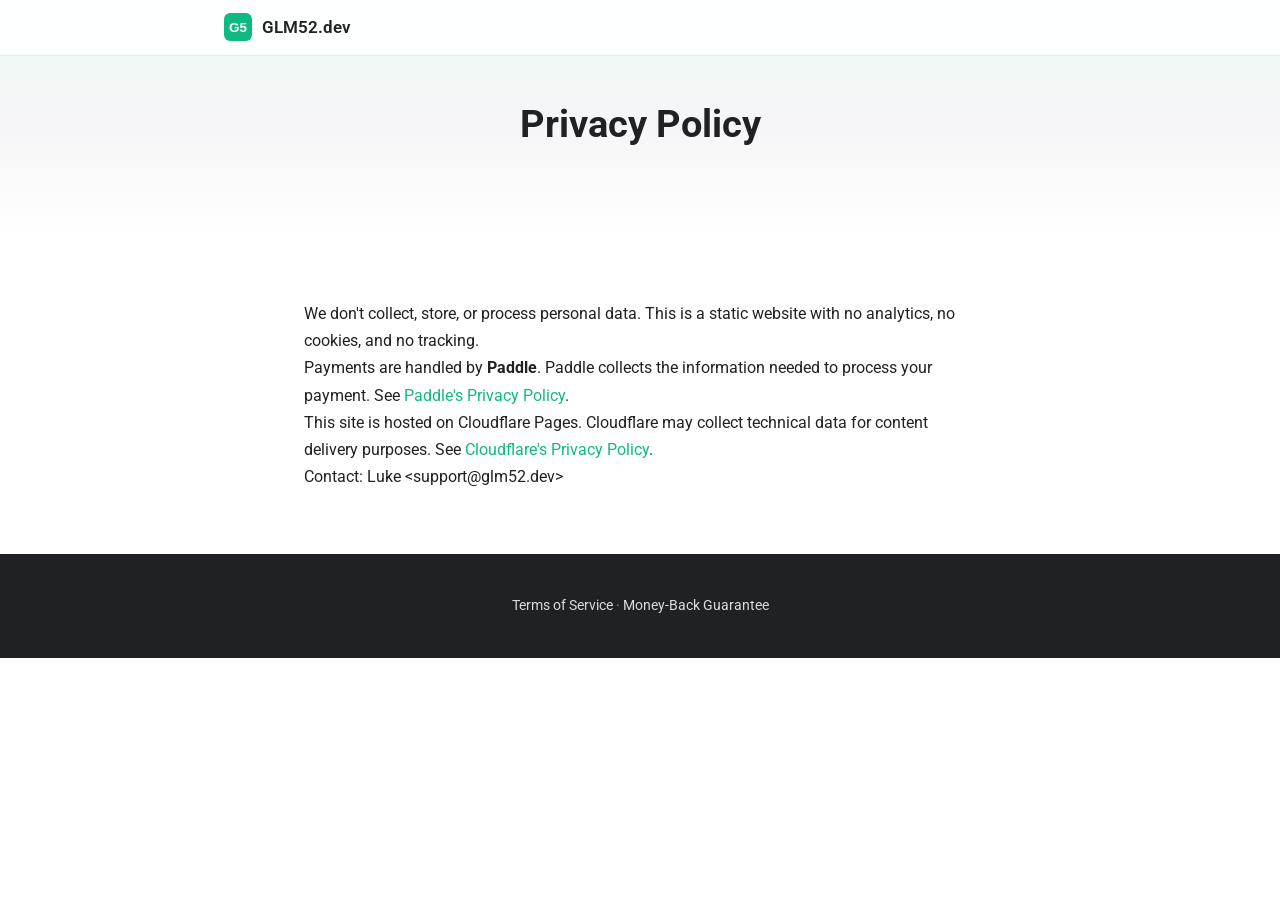
<file: privacy/index.html>
<!DOCTYPE html>
<html lang="en">
<head>
  <meta charset="UTF-8">
  <meta name="viewport" content="width=device-width, initial-scale=1.0">
  <title>Privacy Policy — GLM52.dev</title>
  <meta name="description" content="GLM52.dev privacy policy — no tracking, no cookies, no personal data collection. Payments processed by Paddle.">
  <meta property="og:title" content="Privacy Policy — GLM52.dev">
  <meta property="og:description" content="No tracking, no cookies, no personal data collection. Payments via Paddle.">
  <meta property="og:type" content="website">
  <meta property="og:url" content="https://glm52.dev/privacy/">
  <meta property="og:image" content="https://glm52.dev/assets/og-image.svg">
  <meta property="og:site_name" content="GLM52.dev">
  <meta name="twitter:card" content="summary_large_image">
  <meta name="twitter:title" content="Privacy Policy — GLM52.dev">
  <meta name="twitter:description" content="No tracking, no cookies, no personal data collection.">
  <meta name="twitter:image" content="https://glm52.dev/assets/og-image.svg">
  <link rel="canonical" href="https://glm52.dev/privacy/">
  <link rel="preconnect" href="https://fonts.googleapis.com">
  <link rel="preconnect" href="https://fonts.gstatic.com" crossorigin>
  <link href="https://fonts.googleapis.com/css2?family=Google+Sans:wght@400;500;700&family=Roboto:wght@300;400;500;700&family=Roboto+Mono:wght@400;500&display=swap" rel="stylesheet" media="print" onload="this.media='all'">
  <noscript><link href="https://fonts.googleapis.com/css2?family=Google+Sans:wght@400;500;700&family=Roboto:wght@300;400;500;700&family=Roboto+Mono:wght@400;500&display=swap" rel="stylesheet"></noscript>
  <link rel="stylesheet" href="/css/style.css">
  <link rel="icon" type="image/svg+xml" href="/favicon.svg">
</head>
<body>
  <nav class="nav">
    <div class="nav-inner">
      <a href="/" class="nav-logo"><svg width="28" height="28" viewBox="0 0 100 100"><rect fill="#10b981" width="100" height="100" rx="22"/><text x="50" y="68" text-anchor="middle" fill="white" font-size="48" font-family="sans-serif" font-weight="bold">G5</text></svg>GLM52.dev</a>
    </div>
  </nav>
  <main>
    <section class="hero">
      <div class="container">
        <h1>Privacy Policy</h1>
      </div>
    </section>
    <section class="section">
      <div class="container" style="max-width:720px;">
        <p>We don't collect, store, or process personal data. This is a static website with no analytics, no cookies, and no tracking.</p>
        <p>Payments are handled by <strong>Paddle</strong>. Paddle collects the information needed to process your payment. See <a href="https://www.paddle.com/legal/privacy" target="_blank" rel="noopener">Paddle's Privacy Policy</a>.</p>
        <p>This site is hosted on Cloudflare Pages. Cloudflare may collect technical data for content delivery purposes. See <a href="https://www.cloudflare.com/privacypolicy/" target="_blank" rel="noopener">Cloudflare's Privacy Policy</a>.</p>
        <p>Contact: Luke &lt;support@glm52.dev&gt;</p>
      </div>
    </section>
  </main>
  <footer class="footer">
    <div class="container">
      <p><a href="/terms/">Terms of Service</a> &middot; <a href="/refunds/">Money-Back Guarantee</a></p>
    </div>
  </footer>
</body>
</html>
</file>
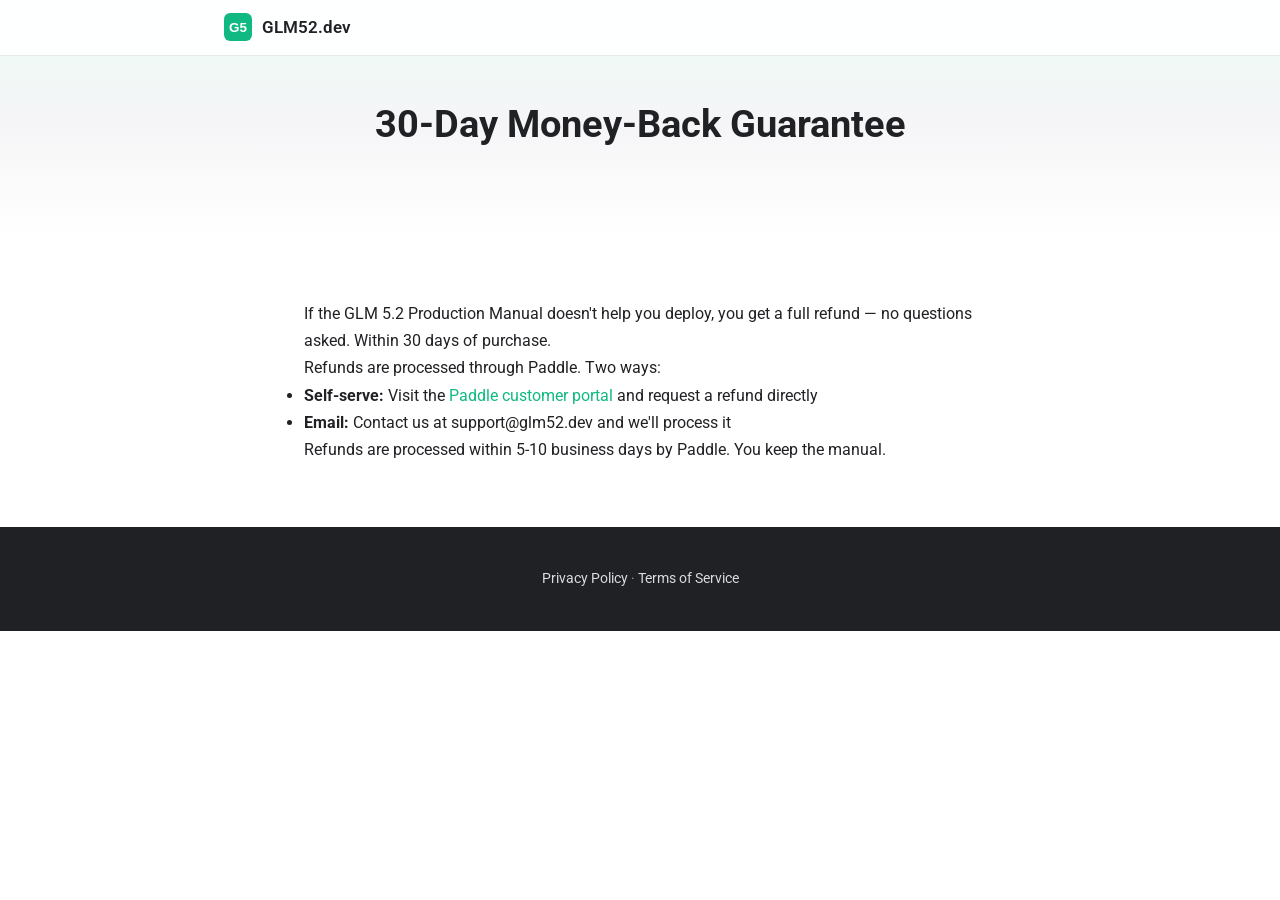
<file: refunds/index.html>
<!DOCTYPE html>
<html lang="en">
<head>
  <meta charset="UTF-8">
  <meta name="viewport" content="width=device-width, initial-scale=1.0">
  <title>Money-Back Guarantee — GLM52.dev</title>
  <meta name="description" content="30-day money-back guarantee for GLM 5.2 Production Manual. Full refund, no questions asked. Processed through Paddle.">
  <meta property="og:title" content="Money-Back Guarantee — GLM52.dev">
  <meta property="og:description" content="30-day money-back guarantee. Full refund, no questions asked.">
  <meta property="og:type" content="website">
  <meta property="og:url" content="https://glm52.dev/refunds/">
  <meta property="og:image" content="https://glm52.dev/assets/og-image.svg">
  <meta property="og:site_name" content="GLM52.dev">
  <meta name="twitter:card" content="summary_large_image">
  <meta name="twitter:title" content="Money-Back Guarantee — GLM52.dev">
  <meta name="twitter:description" content="30-day money-back guarantee. Full refund, no questions asked.">
  <meta name="twitter:image" content="https://glm52.dev/assets/og-image.svg">
  <link rel="canonical" href="https://glm52.dev/refunds/">
  <link rel="preconnect" href="https://fonts.googleapis.com">
  <link rel="preconnect" href="https://fonts.gstatic.com" crossorigin>
  <link href="https://fonts.googleapis.com/css2?family=Google+Sans:wght@400;500;700&family=Roboto:wght@300;400;500;700&family=Roboto+Mono:wght@400;500&display=swap" rel="stylesheet" media="print" onload="this.media='all'">
  <noscript><link href="https://fonts.googleapis.com/css2?family=Google+Sans:wght@400;500;700&family=Roboto:wght@300;400;500;700&family=Roboto+Mono:wght@400;500&display=swap" rel="stylesheet"></noscript>
  <link rel="stylesheet" href="/css/style.css">
  <link rel="icon" type="image/svg+xml" href="/favicon.svg">
</head>
<body>
  <nav class="nav">
    <div class="nav-inner">
      <a href="/" class="nav-logo"><svg width="28" height="28" viewBox="0 0 100 100"><rect fill="#10b981" width="100" height="100" rx="22"/><text x="50" y="68" text-anchor="middle" fill="white" font-size="48" font-family="sans-serif" font-weight="bold">G5</text></svg>GLM52.dev</a>
    </div>
  </nav>
  <main>
    <section class="hero">
      <div class="container">
        <h1>30-Day Money-Back Guarantee</h1>
      </div>
    </section>
    <section class="section">
      <div class="container" style="max-width:720px;">
        <p>If the GLM 5.2 Production Manual doesn't help you deploy, you get a full refund — no questions asked. Within 30 days of purchase.</p>
        <p>Refunds are processed through Paddle. Two ways:</p>
        <ul>
          <li><strong>Self-serve:</strong> Visit the <a href="https://customer-portal.paddle.com/cpl_01ktyfrh42qnkmgvx3gxm1y03g" target="_blank" rel="noopener">Paddle customer portal</a> and request a refund directly</li>
          <li><strong>Email:</strong> Contact us at support@glm52.dev and we'll process it</li>
        </ul>
        <p>Refunds are processed within 5-10 business days by Paddle. You keep the manual.</p>
      </div>
    </section>
  </main>
  <footer class="footer">
    <div class="container">
      <p><a href="/privacy/">Privacy Policy</a> &middot; <a href="/terms/">Terms of Service</a></p>
    </div>
  </footer>
</body>
</html>
</file>
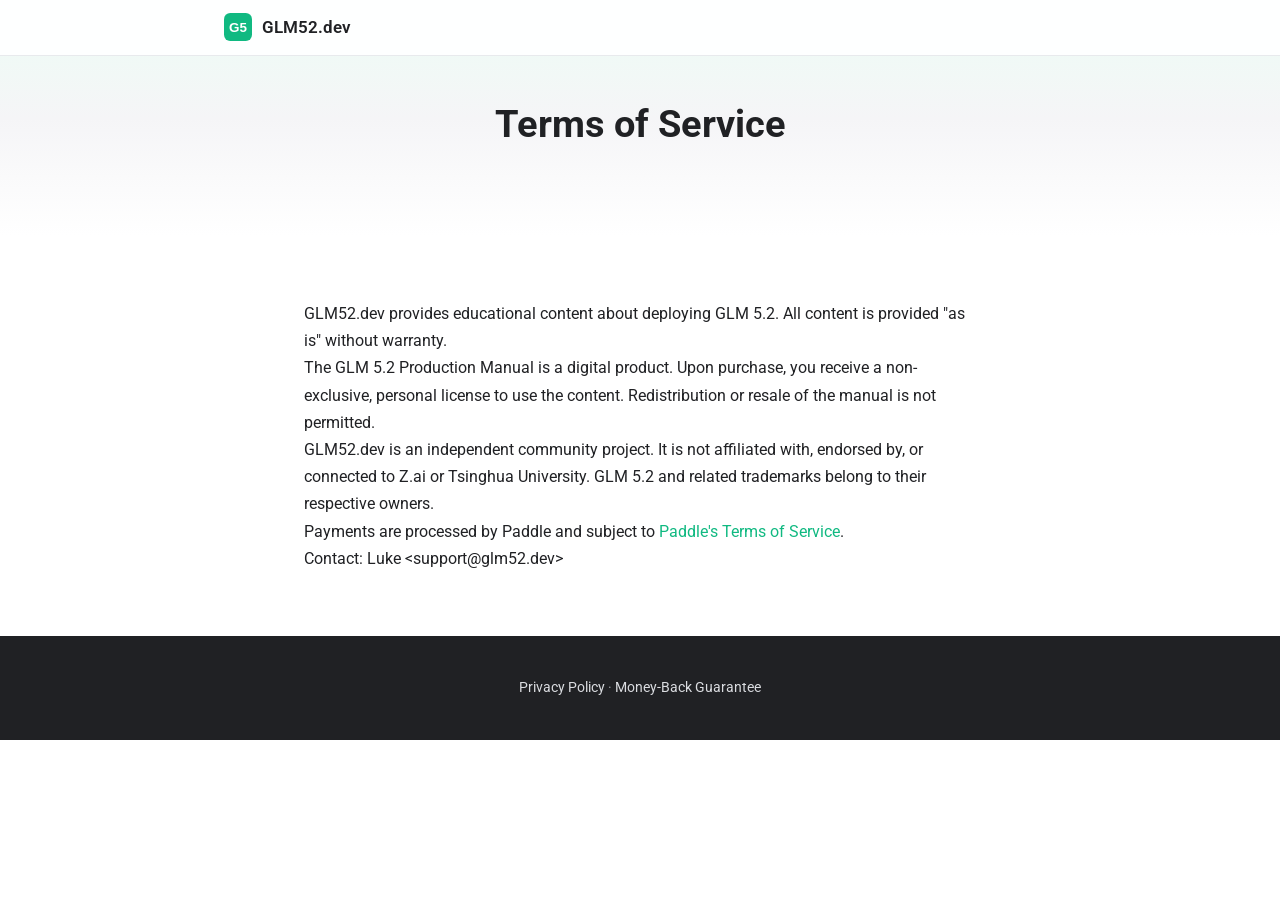
<file: terms/index.html>
<!DOCTYPE html>
<html lang="en">
<head>
  <meta charset="UTF-8">
  <meta name="viewport" content="width=device-width, initial-scale=1.0">
  <title>Terms of Service — GLM52.dev</title>
  <meta name="description" content="GLM52.dev terms of service — educational content, digital product license, Paddle payment processing.">
  <meta property="og:title" content="Terms of Service — GLM52.dev">
  <meta property="og:description" content="Educational content, digital product license, Paddle payment processing.">
  <meta property="og:type" content="website">
  <meta property="og:url" content="https://glm52.dev/terms/">
  <meta property="og:image" content="https://glm52.dev/assets/og-image.svg">
  <meta property="og:site_name" content="GLM52.dev">
  <meta name="twitter:card" content="summary_large_image">
  <meta name="twitter:title" content="Terms of Service — GLM52.dev">
  <meta name="twitter:description" content="Educational content, digital product license.">
  <meta name="twitter:image" content="https://glm52.dev/assets/og-image.svg">
  <link rel="canonical" href="https://glm52.dev/terms/">
  <link rel="preconnect" href="https://fonts.googleapis.com">
  <link rel="preconnect" href="https://fonts.gstatic.com" crossorigin>
  <link href="https://fonts.googleapis.com/css2?family=Google+Sans:wght@400;500;700&family=Roboto:wght@300;400;500;700&family=Roboto+Mono:wght@400;500&display=swap" rel="stylesheet" media="print" onload="this.media='all'">
  <noscript><link href="https://fonts.googleapis.com/css2?family=Google+Sans:wght@400;500;700&family=Roboto:wght@300;400;500;700&family=Roboto+Mono:wght@400;500&display=swap" rel="stylesheet"></noscript>
  <link rel="stylesheet" href="/css/style.css">
  <link rel="icon" type="image/svg+xml" href="/favicon.svg">
</head>
<body>
  <nav class="nav">
    <div class="nav-inner">
      <a href="/" class="nav-logo"><svg width="28" height="28" viewBox="0 0 100 100"><rect fill="#10b981" width="100" height="100" rx="22"/><text x="50" y="68" text-anchor="middle" fill="white" font-size="48" font-family="sans-serif" font-weight="bold">G5</text></svg>GLM52.dev</a>
    </div>
  </nav>
  <main>
    <section class="hero">
      <div class="container">
        <h1>Terms of Service</h1>
      </div>
    </section>
    <section class="section">
      <div class="container" style="max-width:720px;">
        <p>GLM52.dev provides educational content about deploying GLM 5.2. All content is provided "as is" without warranty.</p>
        <p>The GLM 5.2 Production Manual is a digital product. Upon purchase, you receive a non-exclusive, personal license to use the content. Redistribution or resale of the manual is not permitted.</p>
        <p>GLM52.dev is an independent community project. It is not affiliated with, endorsed by, or connected to Z.ai or Tsinghua University. GLM 5.2 and related trademarks belong to their respective owners.</p>
        <p>Payments are processed by Paddle and subject to <a href="https://www.paddle.com/legal/terms" target="_blank" rel="noopener">Paddle's Terms of Service</a>.</p>
        <p>Contact: Luke &lt;support@glm52.dev&gt;</p>
      </div>
    </section>
  </main>
  <footer class="footer">
    <div class="container">
      <p><a href="/privacy/">Privacy Policy</a> &middot; <a href="/refunds/">Money-Back Guarantee</a></p>
    </div>
  </footer>
</body>
</html>
</file>
<file: css/style.css>
:root {
  --accent: #10b981;
  --accent-hover: #059669;
  --accent-light: #d1fae5;
  --google-green: #34A853;
  --google-red: #EA4335;
  --gray-50: #f8f9fa;
  --gray-100: #f1f3f4;
  --gray-200: #e8eaed;
  --gray-300: #dadce0;
  --gray-500: #9aa0a6;
  --gray-700: #5f6368;
  --gray-900: #202124;
  --text: #202124;
  --text-secondary: #5f6368;
  --bg: #ffffff;
  --bg-alt: #f8f9fa;
  --radius-sm: 8px;
  --radius: 12px;
  --radius-lg: 20px;
  --shadow-sm: 0 1px 2px rgba(0,0,0,0.06), 0 1px 3px rgba(0,0,0,0.1);
  --shadow: 0 1px 3px rgba(0,0,0,0.08), 0 4px 12px rgba(0,0,0,0.08);
  --shadow-lg: 0 2px 6px rgba(0,0,0,0.06), 0 10px 30px rgba(0,0,0,0.1);
  --max-width: 880px;
}
*, *::before, *::after { box-sizing: border-box; margin: 0; padding: 0; }
body {
  font-family: 'Roboto', system-ui, -apple-system, sans-serif;
  font-size: 16px; line-height: 1.7;
  color: var(--text); background: var(--bg);
  -webkit-font-smoothing: antialiased;
}
h1, h2, h3, .nav-logo { font-family: 'Google Sans', 'Roboto', sans-serif; }
h1 { font-size: 2.4rem; line-height: 1.25; }
h2 { font-size: 1.55rem; margin-bottom: 16px; }
h2::after { content: ''; display: block; width: 40px; height: 3px; border-radius: 2px; margin-top: 10px; background: var(--accent); }
h3 { font-size: 1.12rem; margin-bottom: 8px; }
a { color: var(--accent); text-decoration: none; }
a:hover { text-decoration: underline; }
code { font-family: 'Roboto Mono', 'SF Mono', 'Fira Code', monospace; font-size: 0.88em; background: var(--gray-100); padding: 2px 6px; border-radius: 4px; }
pre { background: #1e1e1e; border-radius: var(--radius); padding: 18px 20px; overflow-x: auto; margin: 16px 0; }
pre code { background: none; padding: 0; font-size: 0.82rem; line-height: 1.65; color: #d4d4d4; }
img { max-width: 100%; height: auto; }
.container { max-width: var(--max-width); margin: 0 auto; padding: 0 24px; }

/* Nav */
.nav { position: fixed; top: 0; left: 0; right: 0; height: 56px; background: rgba(255,255,255,0.92); backdrop-filter: blur(12px); -webkit-backdrop-filter: blur(12px); border-bottom: 1px solid var(--gray-200); z-index: 100; }
.nav-inner { max-width: var(--max-width); margin: 0 auto; padding: 0 24px; display: flex; align-items: center; height: 100%; justify-content: space-between; }
.nav-logo { display: flex; align-items: center; gap: 10px; font-size: 1.05rem; font-weight: 600; color: var(--text); text-decoration: none; }
.nav-links { display: flex; list-style: none; gap: 20px; align-items: center; }
.nav-links a { color: var(--text-secondary); font-size: 0.90rem; font-weight: 500; text-decoration: none; white-space: nowrap; }
.nav-links li { flex-shrink: 0; }
.nav-links a:hover { color: var(--text); }
.nav-cta { color: var(--accent) !important; font-weight: 600 !important; }
.nav-toggle { display: none; flex-direction: column; gap: 4px; background: none; border: none; cursor: pointer; padding: 4px; }
.nav-toggle span { display: block; width: 22px; height: 2px; background: var(--text); border-radius: 1px; transition: transform 0.2s; }
.nav-toggle.open span:nth-child(1) { transform: rotate(45deg) translate(4px,4px); }
.nav-toggle.open span:nth-child(2) { opacity: 0; }
.nav-toggle.open span:nth-child(3) { transform: rotate(-45deg) translate(4px,-4px); }

/* Hero */
.hero { padding: 100px 0 72px; text-align: center; background: linear-gradient(180deg, #ecfdf5 0%, #f5f5f7 50%, #ffffff 100%); }
.hero-badge { display: inline-block; padding: 4px 14px; font-size: 0.82rem; font-weight: 600; color: var(--accent); background: var(--accent-light); border-radius: 20px; margin-bottom: 20px; }
.hero h1 { margin-bottom: 16px; }
.hero-subtitle { font-size: 1.15rem; color: var(--text-secondary); max-width: 650px; margin: 0 auto 28px; line-height: 1.6; }
.hero-actions { display: flex; gap: 12px; justify-content: center; flex-wrap: wrap; margin-bottom: 36px; }
.hero-stats { display: flex; gap: 32px; justify-content: center; flex-wrap: wrap; }
.hero-stat { text-align: center; }
.hero-stat strong { display: block; font-size: 1.6rem; color: var(--accent); }

/* Buttons */
.btn { display: inline-block; padding: 12px 28px; font-size: 0.95rem; font-weight: 600; border-radius: 28px; text-decoration: none; transition: all 0.15s; }
.btn-primary { background: var(--accent); color: #fff; box-shadow: 0 2px 12px rgba(16,185,129,.35); }
.btn-primary:hover { background: var(--accent-hover); text-decoration: none; color: #fff; }
.btn-outline { border: 1.5px solid var(--gray-300); color: var(--text); background: #fff; }
.btn-outline:hover { border-color: var(--accent); color: var(--accent); text-decoration: none; }
.btn-buy { display: inline-block; padding: 14px 40px; font-size: 1.05rem; font-weight: 600; background: var(--accent); color: #fff; border: none; border-radius: 28px; cursor: pointer; box-shadow: 0 2px 12px rgba(16,185,129,.35); font-family: 'Google Sans','Roboto',sans-serif; }
.btn-buy:hover { background: var(--accent-hover); }

/* Sections */
.section { padding: 64px 0; }
.section-alt { background: var(--bg-alt); }
.section-lead { font-size: 1.05rem; color: var(--text-secondary); margin-bottom: 24px; max-width: 600px; }

/* Cards */
.reasons-grid, .usecases-grid { display: grid; grid-template-columns: repeat(auto-fit, minmax(340px, 1fr)); gap: 20px; margin-top: 28px; }
.reason-card, .usecase-card { background: #fff; border: 1px solid var(--gray-200); border-radius: var(--radius); padding: 24px; box-shadow: var(--shadow-sm); transition: box-shadow 0.2s; }
.reason-card:hover, .usecase-card:hover { box-shadow: var(--shadow); }
.reason-card h3, .usecase-card h3 { font-size: 1.05rem; }

/* Compare Grid */
.compare-grid { display: grid; grid-template-columns: 1fr 1fr; gap: 24px; margin-top: 24px; }
.compare-grid > div { background: #fff; border: 1px solid var(--gray-200); border-radius: var(--radius); padding: 28px; }
.compare-grid h3 { font-size: 1.05rem; margin-bottom: 12px; color: var(--accent); }
.compare-grid ul { list-style: none; padding: 0; }
.compare-grid li { padding: 6px 0; border-bottom: 1px solid var(--gray-100); font-size: 0.93rem; }
.compare-grid li:last-child { border-bottom: none; }

/* Tables */
.table-wrap { overflow-x: auto; margin: 20px 0; border-radius: var(--radius); border: 1px solid var(--gray-200); }
table { width: 100%; border-collapse: collapse; font-size: 0.93rem; }
thead { background: #202124; color: #fff; }
thead th { padding: 12px 16px; text-align: left; font-weight: 600; }
tbody td { padding: 10px 16px; border-bottom: 1px solid var(--gray-100); }
tbody tr:nth-child(even) { background: var(--gray-50); }

/* FAQ */
.faq-list { margin-top: 20px; }
.faq-item { border: 1px solid var(--gray-200); border-radius: var(--radius-sm); margin-bottom: 10px; }
.faq-item summary { padding: 16px 20px; font-weight: 500; cursor: pointer; list-style: none; display: flex; justify-content: space-between; align-items: center; }
.faq-item summary::after { content: '+'; font-size: 1.3rem; color: var(--accent); font-weight: 400; margin-left: 12px; flex-shrink: 0; }
.faq-item[open] summary { border-bottom: 1px solid var(--gray-100); color: var(--accent); }
.faq-item[open] summary::after { content: '−'; }
.faq-answer { padding: 16px 20px; font-size: 0.95rem; color: var(--text-secondary); }

/* Price Block */
.price-block { background: #fff; border: 2px solid var(--accent); border-radius: var(--radius-lg); padding: 36px 24px; max-width: 460px; margin: 0 auto; text-align: center; }
.price { font-size: 2.6rem; font-weight: 700; margin-bottom: 8px; }
.price-note { font-size: 0.92rem; color: var(--text-secondary); margin-bottom: 16px; }

/* Badges */
.badge { display: inline-block; padding: 2px 10px; font-size: 0.8rem; font-weight: 600; border-radius: 12px; }
.badge-green { background: #d1fae5; color: #065f46; }
.badge-yellow { background: #fef3c7; color: #92400e; }
.badge-gray { background: var(--gray-100); color: var(--gray-700); }

/* Note */
.note { background: var(--accent-light); border-left: 3px solid var(--accent); padding: 14px 18px; border-radius: 0 var(--radius-sm) var(--radius-sm) 0; margin: 20px 0; font-size: 0.93rem; }

/* Anti-grid */
.anti-title { margin-top: 40px; }
.anti-grid { display: grid; grid-template-columns: repeat(auto-fit, minmax(280px, 1fr)); gap: 16px; margin-top: 20px; }
.anti-item { background: #fff; border: 1px solid #fecaca; border-radius: var(--radius); padding: 20px; }
.anti-item strong { color: var(--google-red); display: block; margin-bottom: 6px; }

/* Footer */
.footer { padding: 40px 0; background: var(--gray-900); color: var(--gray-500); text-align: center; font-size: 0.88rem; }
.footer a { color: var(--gray-300); }
.footer p + p { margin-top: 8px; }

/* Responsive */
@media (max-width: 768px) {
  h1 { font-size: 1.8rem; }
  .hero { padding: 80px 0 52px; }
  .hero-stats { gap: 20px; }
  .hero-actions { flex-direction: column; align-items: center; }
  .compare-grid { grid-template-columns: 1fr; }
  .reasons-grid, .usecases-grid, .anti-grid { grid-template-columns: 1fr; }
  .nav-links { display: none; position: fixed; top: 56px; left: 0; right: 0; background: rgba(255,255,255,0.98); backdrop-filter: blur(12px); flex-direction: column; padding: 16px 24px; gap: 16px; border-bottom: 1px solid var(--gray-200); }
  .nav-links.open { display: flex; }
  .nav-toggle { display: flex; }
  .section { padding: 44px 0; }
  .price { font-size: 2rem; }
}
</file>
